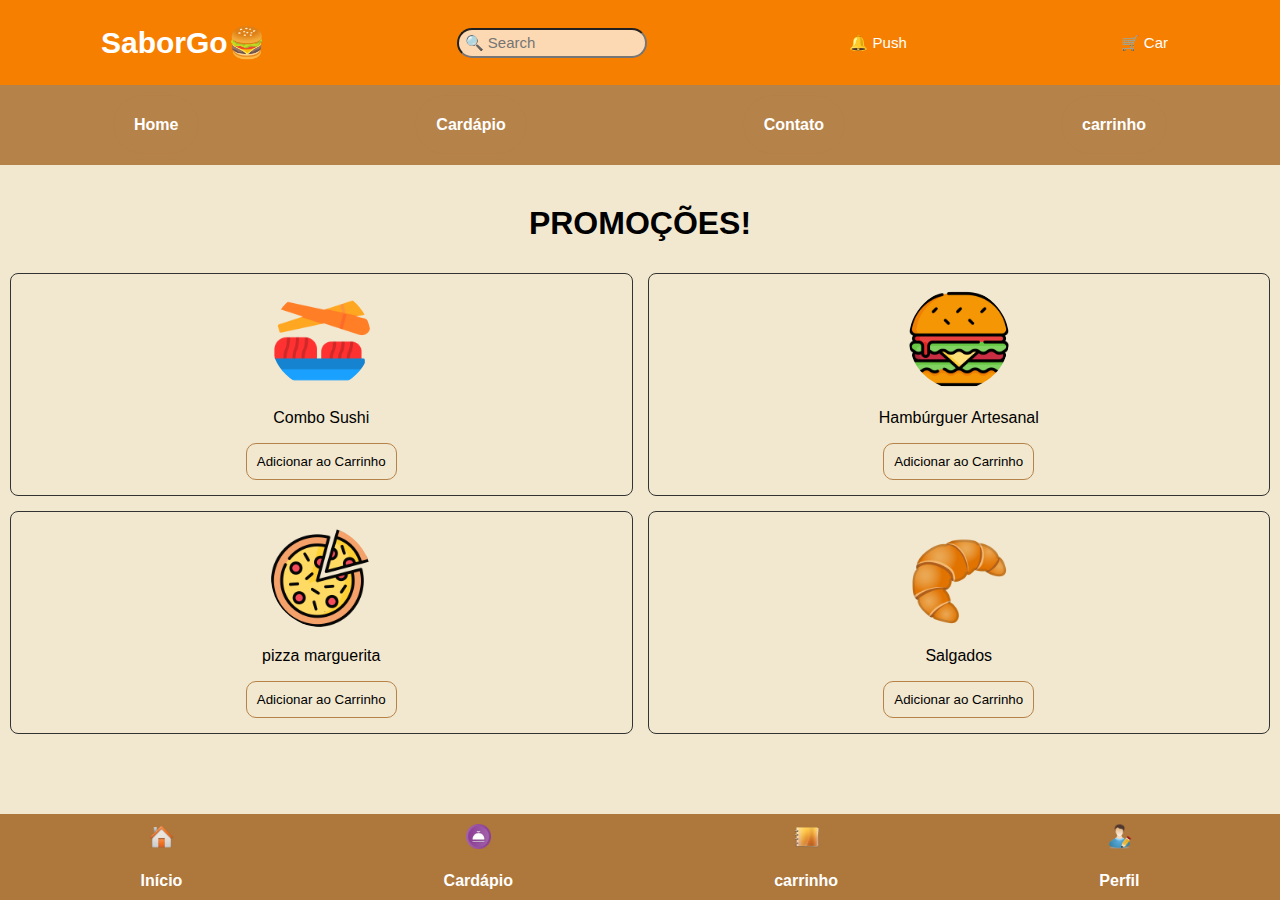
<file: index.html>
<!DOCTYPE html>
<html lang="pt-br">
<head>
    <meta charset="UTF-8">
    <meta name="viewport" content="width=device-width, initial-scale=1.0">
    <title>Site do Gabriel</title>
    <link rel="stylesheet" href="style.css">
</head>
<body>
    <header>
        <span class="header-item"><h1>SaborGo🍔</h1></span> 
        <input type="text" placeholder=" 🔍 Search" class="header-item"> 
        <a href="#"><span class="header-item">🔔 Push</span></a> 
        <a href="#"><span class="header-item">🛒 Car</span></a>  
    </header>

    <nav class="nav">
        <ul class="nav-links">
            <li><a href="./index.html">Home</a></li>
            <li><a href="./cardapio.html">Cardápio</a></li>
            <li><a href="#">Contato</a></li>
            <li><a href="./statuspedidos.html">carrinho</a></li>
        </ul>
    </nav>

    <br>
    <h1>PROMOÇÕES!</h1>
    
    <section class="section3">
        <div class="product-list">
            <div class="item" data-id="1" data-name="Sushi" data-price="45">
                <a href="#"><img src="assets/sushi (1).png" alt="Pizza Marguerita"></a>
                <p>Combo Sushi</p>  <button class="add-to-cart">Adicionar ao Carrinho</button>
            </div>
            <div class="item" data-id="2" data-name="Hamburguer" data-price="20">
                <a href="#"><img src="assets/hamburguer (1).png" alt="Hamburguer Artesanal"></a>
                <p>Hambúrguer Artesanal</p>  <button class="add-to-cart">Adicionar ao Carrinho</button>
            </div>
            <div class="item" data-id="3" data-name="Pizza" data-price="60">
                <a href="#"><img src="assets/pizza (1).png" alt="Combo Sushi"></a>
                <p>pizza marguerita</p>  <button class="add-to-cart">Adicionar ao Carrinho</button>
            </div>
            <div class="item" data-id="4" data-name="Salgado" data-price="12">
                <a href="#"><img src="assets/salgados.png" alt="Salgados"></a>
                <p>Salgados</p> <button class="add-to-cart">Adicionar ao Carrinho</button>
            </div> 
        </div>
    </section>
    <br>
    <br>
    <br>
    <br>
    <br>
    <br>
    <footer>
        <div>
            <a href="./index.html"><img src="assets/home.png"><br>Início</a>
        </div>
        <div>
            <a href="./cardapio.html"><img src="assets/menu.png"><br>Cardápio</a>
        </div>
        <div>
            <a href="./statuspedidos.html"><img src="assets/pedidos.png"><br>carrinho</a>
        </div>
        <div>
            <a href="./perfil.html"><img src="assets/perfil.png"><br>Perfil</a>
        </div>
    </footer>

    <script src="./script.js"></script>
</body>
</html>
</file>
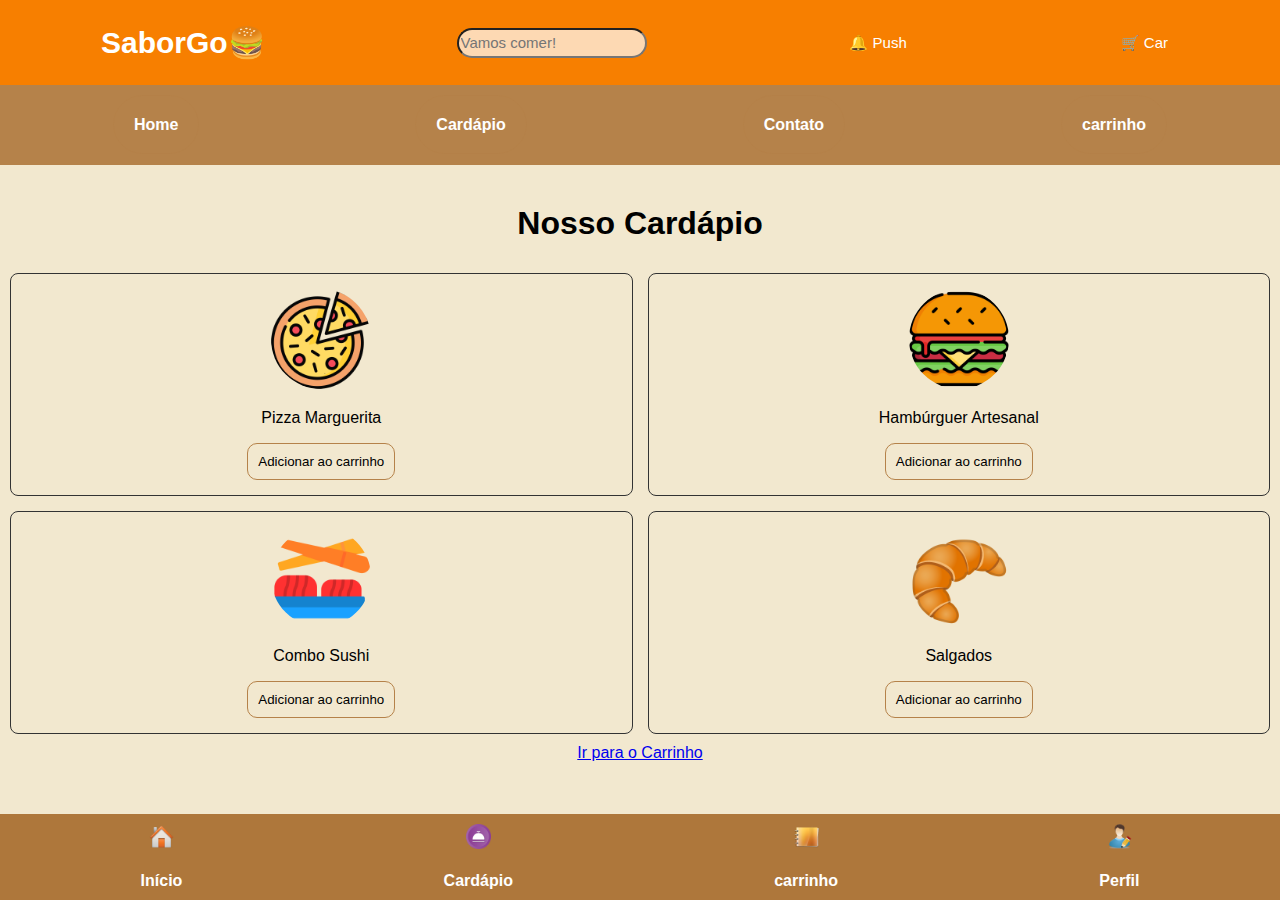
<file: cardapio.html>
<!DOCTYPE html>
<html lang="pt-br">
<head>
    <meta charset="UTF-8">
    <meta name="viewport" content="width=device-width, initial-scale=1.0">
    <title>Site do Gabriel</title>
    <link rel="stylesheet" href="style.css">
</head>
<body>
    <header>
        <span class="header-item"><h1>SaborGo🍔</h1></span> 
        <input type="text" placeholder="Vamos comer!" class="header-item"> 
        <a href="#"><span class="header-item">🔔 Push</span></a> 
        <a href="#"><span class="header-item">🛒 Car</span></a>  
    </header>

    <nav class="nav">
        <ul class="nav-links">
            <li><a href="./index.html">Home</a></li>
            <li><a href="./cardapio.html">Cardápio</a></li>
            <li><a href="#">Contato</a></li>
            <li><a href="./statuspedidos.html">carrinho</a></li>
        </ul>
    </nav>
    <br>

        <h1>Nosso Cardápio</h1>
    <section class="section3">
        <div class="product-list">
            <div class="item" data-id="1" data-name="Pizza" data-price="60">
                <a href="#"><img src="assets/pizza (1).png" alt="Pizza Marguerita"></a>
                <p>Pizza Marguerita</p>  <button class="add-to-cart">Adicionar ao carrinho</button>

            </div>
            <div class="item" data-id="2" data-name="Hamburguer" data-price="20">
                <a href="#"><img src="assets/hamburguer (1).png" alt="Hamburguer Artesanal"></a>
                <p>Hambúrguer Artesanal</p> <button class="add-to-cart">Adicionar ao carrinho</button>

            </div>
            <div class="item" data-id="3" data-name="Sushi" data-price="45">
                <a href="#"><img src="assets/sushi (1).png" alt="Combo Sushi"></a>
                <p>Combo Sushi</p> <button class="add-to-cart">Adicionar ao carrinho</button>

            </div>
            <div class="item" data-id="4" data-name="Salgado" data-price="12">
                <a href="#"><img src="assets/salgados.png" alt="Salgados"></a>
                <p>Salgados</p> <button class="add-to-cart">Adicionar ao carrinho</button>

            </div> 
        </div>
    </section>

    </div>

    <center>
        <a class="alinhalink" href="statuspedidos.html"> Ir para o Carrinho</a>
    </center>
    <br>
    <br>
    <br>
    <br>
    <br>
    <br>

</div>
    
    <footer>
        <div>
            <a href="./index.html"><img src="assets/home.png"><br>Início</a>
        </div>
        <div>
            <a href="./cardapio.html"><img src="assets/menu.png"><br>Cardápio</a>
        </div>
        <div>
            <a href="./statuspedidos.html"><img src="assets/pedidos.png"><br>carrinho</a>
        </div>
        <div>
            <a href="./perfil.html"><img src="assets/perfil.png"><br>Perfil</a>
        </div>
    </footer>

    <script src="script.js"></script>
</body>
</html>
</file>
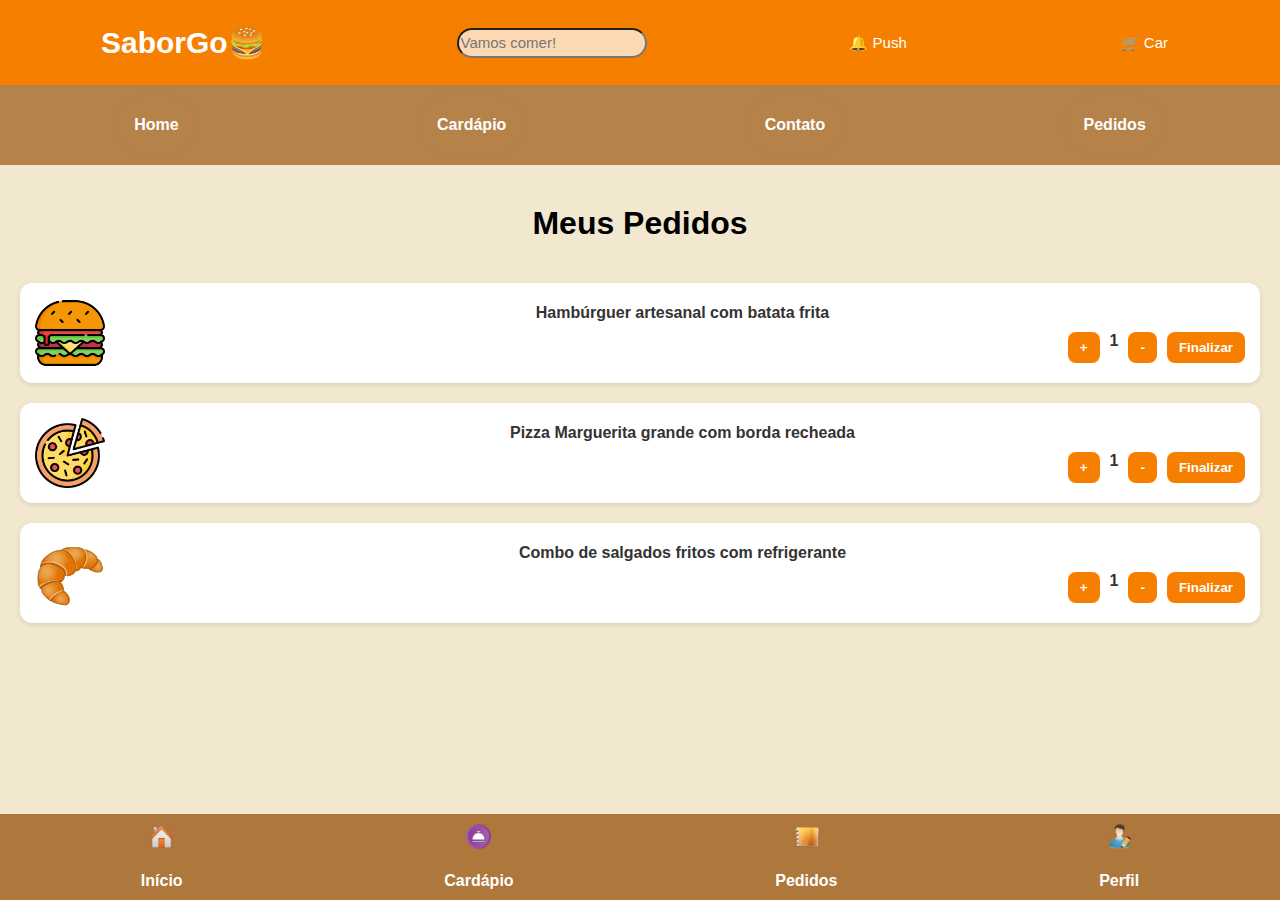
<file: pedidos .html>
<!DOCTYPE html>
<html lang="pt-br">
<head>
    <meta charset="UTF-8">
    <meta name="viewport" content="width=device-width, initial-scale=1.0">
    <title>Site do Gabriel</title>
    <link rel="stylesheet" href="style.css">
</head>
<body>
    <header>
        <span class="header-item"><h1>SaborGo🍔</h1></span> 
        <input type="text" placeholder="Vamos comer!" class="header-item"> 
        <a href="#"><span class="header-item">🔔 Push</span></a> 
        <a href="#"><span class="header-item">🛒 Car</span></a>  
    </header>

    <nav class="nav">
        <ul class="nav-links">
            <li><a href="./index.html">Home</a></li>
            <li><a href="#">Cardápio</a></li>
            <li><a href="#">Contato</a></li>
            <li><a href="#">Pedidos</a></li>
        </ul>
    </nav>
    <br>

    <h1>Meus Pedidos</h1>
    <section class="pedidos">
        <div class="pedido-item">
            <img src="./assets/hamburguer (1).png" alt="pedido 1">
            <div class="pedido-info">
                <p>Hambúrguer artesanal com batata frita</p>
                <div class="pedido-botoes">
                    <button>+</button>
                    <p>1</p>
                    <button>-</button>
                    <button class="finalizar">Finalizar</button>
                </div>
            </div>
        </div>
    
        <div class="pedido-item">
            <img src="./assets/pizza (1).png" alt="pedido 2">
            <div class="pedido-info">
                <p>Pizza Marguerita grande com borda recheada</p>
                <div class="pedido-botoes">
                    <button>+</button>
                    <p>1</p>
                    <button>-</button>
                    <button class="finalizar">Finalizar</button>
                </div>
            </div>
        </div>
    
        <div class="pedido-item">
            <img src="./assets/salgados.png" alt="pedido 3">
            <div class="pedido-info">
                <p>Combo de salgados fritos com refrigerante</p>
                <div class="pedido-botoes">
                    <button>+</button>
                    <p>1</p>
                    <button>-</button>
                    <button class="finalizar">Finalizar</button>
                </div>
            </div>
        </div>
    </section>
    

    <br>
    <br>
    <br>
    <br>
    <br>
    
    <footer>
        <div>
            <a href="./index.html"><img src="assets/home.png"><br>Início</a>
        </div>
        <div>
            <a href="./cardapio.html"><img src="assets/menu.png"><br>Cardápio</a>
        </div>
        <div>
            <a href="./pedidos .html"><img src="assets/pedidos.png"><br>Pedidos</a>
        </div>
        <div>
            <a href="./perfil.html"><img src="assets/perfil.png"><br>Perfil</a>
        </div>
    </footer>
</body>
</html>
</file>
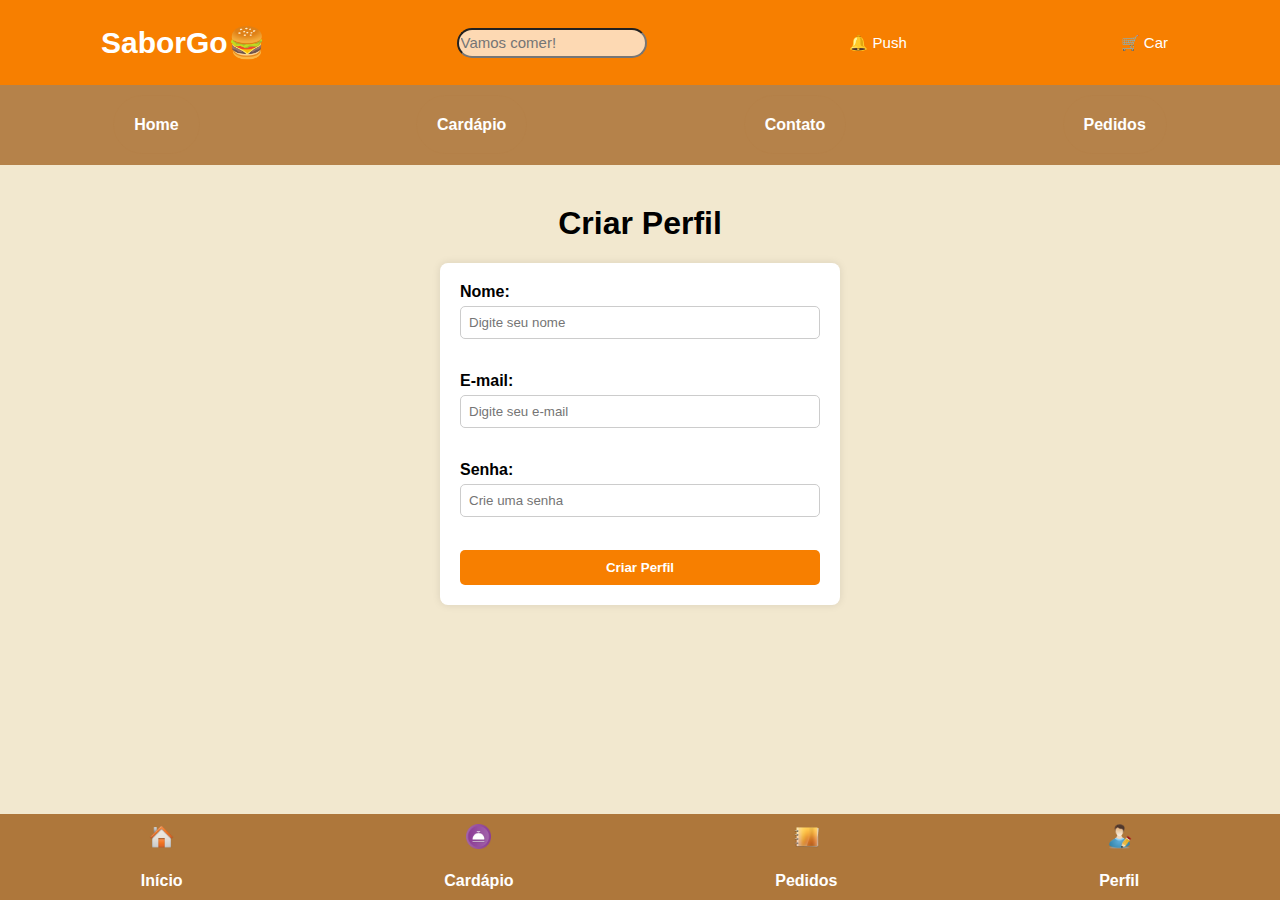
<file: perfil.html>
<!DOCTYPE html>
<html lang="pt-br">
<head>
    <meta charset="UTF-8">
    <meta name="viewport" content="width=device-width, initial-scale=1.0">
    <title>Site do Gabriel</title>
    <link rel="stylesheet" href="style.css">
</head>
<body>
    <header>
        <span class="header-item"><h1>SaborGo🍔</h1></span> 
        <input type="text" placeholder="Vamos comer!" class="header-item"> 
        <a href="#"><span class="header-item">🔔 Push</span></a> 
        <a href="#"><span class="header-item">🛒 Car</span></a>  
    </header>

    <nav class="nav">
        <ul class="nav-links">
            <li><a href="./index.html">Home</a></li>
            <li><a href="#">Cardápio</a></li>
            <li><a href="#">Contato</a></li>
            <li><a href="#">Pedidos</a></li>
        </ul>
    </nav>
    <br>

    <h1>Criar Perfil</h1>
    <form class="perfil-form">
    <label for="nome">Nome:</label><br>
    <input type="text" id="nome" name="nome" placeholder="Digite seu nome" required><br><br>

    <label for="email">E-mail:</label><br>
    <input type="email" id="email" name="email" placeholder="Digite seu e-mail" required><br><br>

    <label for="senha">Senha:</label><br>
    <input type="password" id="senha" name="senha" placeholder="Crie uma senha" required><br><br>

    <button type="submit">Criar Perfil</button>
    </form>


    <br>
    <br>
    <br>
    <br>
    
    <footer>
        <div>
            <a href="./index.html"><img src="assets/home.png"><br>Início</a>
        </div>
        <div>
            <a href="./cardapio.html"><img src="assets/menu.png"><br>Cardápio</a>
        </div>
        <div>
            <a href="./pedidos .html"><img src="assets/pedidos.png"><br>Pedidos</a>
        </div>
        <div>
            <a href="./perfil.html"><img src="assets/perfil.png"><br>Perfil</a>
        </div>
    </footer>
</body>
</html>
</file>
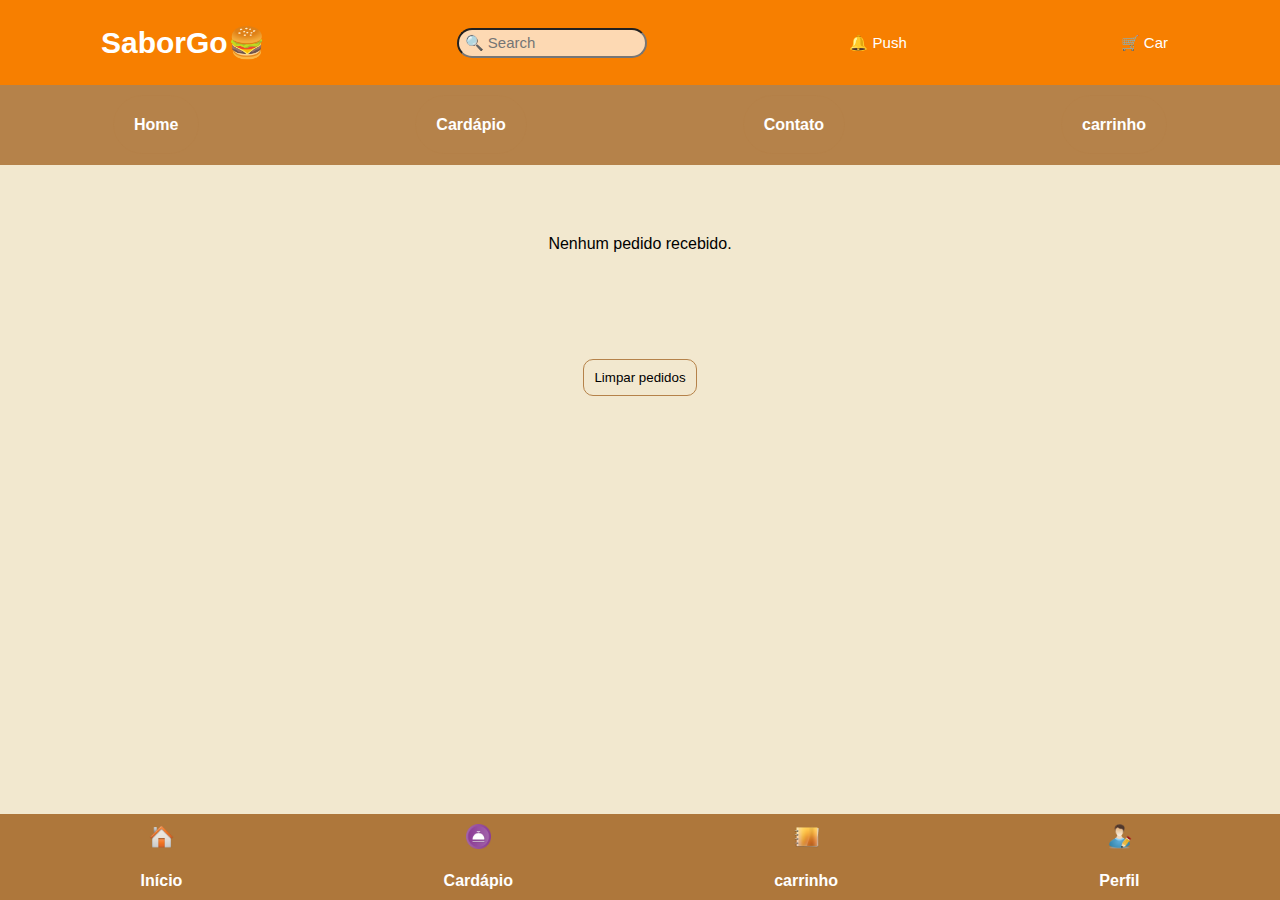
<file: receberpedido.html>
<!DOCTYPE html>
<html lang="pt-br">
<head>
    <meta charset="UTF-8">
    <meta name="viewport" content="width=device-width, initial-scale=1.0">
    <title>Site do Gabriel</title>
    <link rel="stylesheet" href="style.css">
</head>
<body>
    <header>
        <span class="header-item"><h1>SaborGo🍔</h1></span> 
        <input type="text" placeholder=" 🔍 Search" class="header-item"> 
        <a href="#"><span class="header-item">🔔 Push</span></a> 
        <a href="#"><span class="header-item">🛒 Car</span></a>  
    </header>

    <nav class="nav">
        <ul class="nav-links">
            <li><a href="./index.html">Home</a></li>
            <li><a href="./cardapio.html">Cardápio</a></li>
            <li><a href="#">Contato</a></li>
            <li><a href="./statuspedidos.html">carrinho</a></li>
        </ul>
    </nav>

    <br><br><br>


    <div id="lista-pedidos">Carregando pedidos...</div>

    <br><br><br><br><br>
    
    <button id="limpar-pedidos">Limpar pedidos</button>
    
    <br><br><br><br><br>
    <footer>
        <div>
            <a href="./index.html"><img src="assets/home.png"><br>Início</a>
        </div>
        <div>
            <a href="./cardapio.html"><img src="assets/menu.png"><br>Cardápio</a>
        </div>
        <div>
            <a href="./statuspedidos.html"><img src="assets/pedidos.png"><br>carrinho</a>
        </div>
        <div>
            <a href="./perfil.html"><img src="assets/perfil.png"><br>Perfil</a>
        </div>
    </footer>
    <script src="script.js"></script>
</body>
</html>
</file>
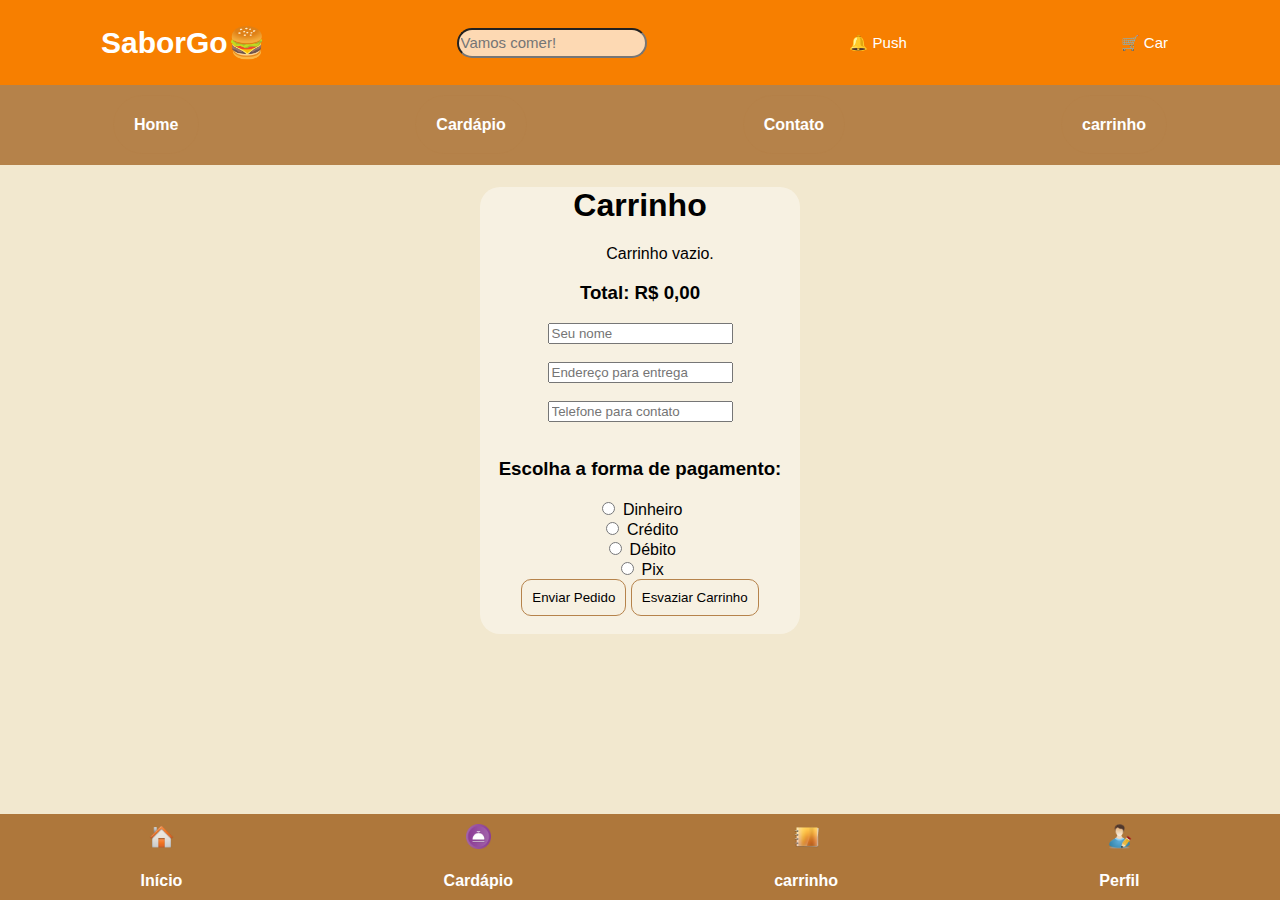
<file: statuspedidos.html>
<!DOCTYPE html>
<html lang="pt-br">
<head>
    <meta charset="UTF-8">
    <meta name="viewport" content="width=device-width, initial-scale=1.0">
    <title>Site do Gabriel</title>
    <link rel="stylesheet" href="style.css">
</head>
<body>
    <header>
        <span class="header-item"><h1>SaborGo🍔</h1></span> 
        <input type="text" placeholder="Vamos comer!" class="header-item"> 
        <a href="#"><span class="header-item">🔔 Push</span></a> 
        <a href="#"><span class="header-item">🛒 Car</span></a>  
    </header>

    <nav class="nav">
        <ul class="nav-links">
            <li><a href="./index.html">Home</a></li>
            <li><a href="./cardapio.html">Cardápio</a></li>
            <li><a href="#">Contato</a></li>
            <li><a href="./statuspedidos.html">carrinho</a></li>
        </ul>
    </nav>

    <div id="mensagem-status" style="display: none; text-align: center; padding: 20px;">
        <h1 id="status-message">
            Seu pedido foi enviado com sucesso, aguarde a loja preparar e fazer o envio.
        </h1>
        <button id="confirmar-recebimento" style="margin-top: 20px; padding: 10px 20px; font-size: 16px; display: none;">
            Confirmar Recebimento
        </button>
    </div>
    
    
    
    <div id="formulario-pedido">
        <h1>Carrinho</h1>
        <ul id="cart"></ul>
        <h3 id="total-price">Total: R$ 0,00</h3>
    
    
        <form id="order-form">
            <input type="text" id="nomeCliente" placeholder="Seu nome" required><br><br>
            <input type="text" id="enderecoCliente" placeholder="Endereço para entrega" required><br><br>
            <input type="text" id="telefoneCliente" placeholder="Telefone para contato" required> <br><br>
    
    
    
            <h3>Escolha a forma de pagamento:</h3>
            <form id="order-form">
                <label><input type="radio" name="pagamento" value="Dinheiro" required> Dinheiro</label><br>
                <label><input type="radio" name="pagamento" value="Crédito"> Crédito</label><br>
                <label><input type="radio" name="pagamento" value="Débito"> Débito</label><br>
                <label><input type="radio" name="pagamento" value="Pix"> Pix</label><br>
                <button type="submit">Enviar Pedido</button>
                <button id="clear-cart">Esvaziar Carrinho</button>
                <br><br> 
            </form>
            
        </div>
    
        
    <br><br><br><br><br><br><br><br>

    <footer>
        <div>
            <a href="./index.html"><img src="assets/home.png"><br>Início</a>
        </div>
        <div>
            <a href="./cardapio.html"><img src="assets/menu.png"><br>Cardápio</a>
        </div>
        <div>
            <a href="./statuspedidos.html"><img src="assets/pedidos.png"><br>carrinho</a>
        </div>
        <div>
            <a href="./perfil.html"><img src="assets/perfil.png"><br>Perfil</a>
        </div>
    </footer>

    <script src="script.js"></script>
</body>
</html>
</file>
<file: style.css>
/*Reset geral*/
* {
    box-sizing: border-box;
    list-style: none;
}

/*Estilo do body*/
body {
    margin: 0;
    font-family: Arial, sans-serif;
    overflow-x: hidden;
    text-align: center;
    background-color: #F2E8CF;
}

/*Estilo do Header*/
header {
    padding: 5px;
    display: flex;
    justify-content: space-around;
    align-items: center;
    background-color: #333;
    overflow-x: auto;
    white-space: nowrap;
    width: 100%;
    background-color: rgba(247, 127,0, 1);
}

.header-item {
    color: white;
    font-size: 15px;
    margin: 0 5px;
}


header a {
    text-decoration: none;
    color: white;
    border: 1px solid #F77F00;
    border-radius: 20px;
    transition: background 0.4s;
    padding: 5px 10px;

}

header input {
    width: 190px;
    min-width: 100px;
    height: 30px;
    border-radius: 20px;
    background-color: rgba(255, 255, 255, 0.7);
    color: black;
}

header input:focus{
    border-color: black;
    outline: 0;
}

/*Estilo da NAV*/
.nav {
    background-color: rgba(174, 119, 59, 0.9);
    height: 5%;
}

.nav-links {
    display: flex;
    flex-wrap: nowrap;
    height: 80px;
    list-style: none;
    padding: 15px 10px;
    font-weight: bold;
    gap: 10px;
    white-space: nowrap;
    justify-content: space-around;
    margin: 0;
    align-items: center;
    overflow-x: auto;
}

.nav-links a {
    padding: 20px;
    color: white;
    text-decoration: none;
    border-radius: 70px;
    border: 1px solid rgba(174, 119, 59, 0.1);  
    transition: background 0.4s;
}

/*Estilo Da pagina pedidos*/
.pedidos {
    padding: 20px;
    display: flex;
    flex-direction: column;
    gap: 20px;
}

.pedido-item {
    display: flex;
    align-items: center;
    background-color: #fff;
    border-radius: 12px;
    padding: 15px;
    box-shadow: 0 2px 5px rgba(0, 0, 0, 0.1);
    transition: transform 0.2s;
}

.pedido-item:hover {
    transform: scale(1.02);
}

.pedido-item img {
    width: 70px;
    height: 70px;
    object-fit: cover;
    border-radius: 10px;
    margin-right: 15px;
}

.pedido-info {
    flex: 1;
}

.pedido-info p {
    margin: 0 0 10px;
    font-size: 16px;
    font-weight: bold;
    color: #333;
}

.pedido-botoes {
    display: flex;
    gap: 10px;
    justify-content: flex-end;
}

.pedido-botoes button {
    padding: 8px 12px;
    border: none;
    border-radius: 8px;
    background-color: #f77f00;
    color: white;
    cursor: pointer;
    font-weight: bold;
    transition: background-color 0.3s;
}

.pedido-botoes p{
    align-items: center;
}


/* Estilo da lista de produtos */
.section3 .product-list {
    display: grid;
    grid-template-columns: repeat(2, 1fr);
    gap: 15px;
    padding: 10px;
}

.section3 .product-list .item {
    border: 1px solid #333;
    padding: 15px;
    text-align: center;     
    border-radius: 8px;
    cursor: pointer;
    transition: 0.4s;
}

.section3 .item img {
    width: 100px;
    height: 100px;
    object-fit: cover;
    border-radius: 50%;
}

/*Estilo da pagina perfil*/
.perfil-form {
    gap: 20px;
    max-width: 400px;
    margin: 20px auto;
    background-color: white;
    padding: 20px;
    border-radius: 8px;
    box-shadow: 0px 0px 8px rgba(0, 0, 0, 0.1);
    text-align: left;
}

.perfil-form label {
    font-weight: bold;
}

.perfil-form input {
    width: 100%;
    padding: 8px;
    margin-top: 5px;
    margin-bottom: 15px;
    border: 1px solid #ccc;
    border-radius: 5px;
}

.perfil-form button {
    width: 100%;
    padding: 10px;
    background-color: rgba(247, 127, 0, 1);
    border: none;
    color: white;
    font-weight: bold;
    border-radius: 5px;
    cursor: pointer;
    transition: background 0.3s ease;
}

.perfil-form button:hover {
    background-color: #c46600;
}

/* Rodapé fixo */
footer {
    display: flex;
    justify-content: space-around;
    padding: 10px;
    position: fixed;
    bottom: 0;
    width: 100%;
    background-color: rgb(174, 119, 59);
}

footer div {
    text-align: center;
    font-weight: bold;
}

footer div img {
    width: 25px;
    height: 25px;
}

footer a {
    text-decoration: none;
    color: #ffffff;
    display: flex;
    flex-direction: column;
    align-items: center;
}

footer a img {
    margin-bottom: 5px;
}

/* Hover effects */
.nav-links a:hover {
    background-color: rgba(255, 255, 255, 0.7);
    color: black;
}

header a:hover {
    background-color: rgba(255, 255, 255, 0.7);
}


footer a:hover {
    color: #ffd700;
    transition: color 0.3s ease;
}

.section3 .product:hover{
   transform: scale(1.025);
}

#formulario-pedido{
    width: 320px;
    border-radius: 20px;
    margin-left: auto;
    margin-right: auto;
    background-color: rgba(255, 255, 255, 0.4);

}

#formulario-pedido button{
    background-color: rgba(255, 255, 255, 0.0);
    border: 1px solid  rgba(174, 119, 59, 0.9);
    border-radius: 10px;
    cursor:pointer;
    padding: 10px;
    transition: 0.4s;
}

#formulario-pedido button:hover{
    background-color:rgba(255, 255, 255, 0.7);
    transform: scale(1.1);
}

.add-to-cart{
    background-color: rgba(255, 255, 255, 0.0);
    border: 1px solid  rgba(174, 119, 59, 0.9);
    border-radius: 10px;
    cursor:pointer;
    padding: 10px;
    transition: 0.4s;
}

.add-to-cart:hover{
    background-color:rgba(255, 255, 255, 0.7);
    transform: scale(1.1);
}

button{
    
    background-color: rgba(255, 255, 255, 0.0);
    border: 1px solid  rgba(174, 119, 59, 0.9);
    border-radius: 10px;
    cursor:pointer;
    padding: 10px;
    transition: 0.4s;
    
    
        
}
button:hover{
    background-color:rgba(255, 255, 255, 0.7);
    transform: scale(1.1);
}
</file>
